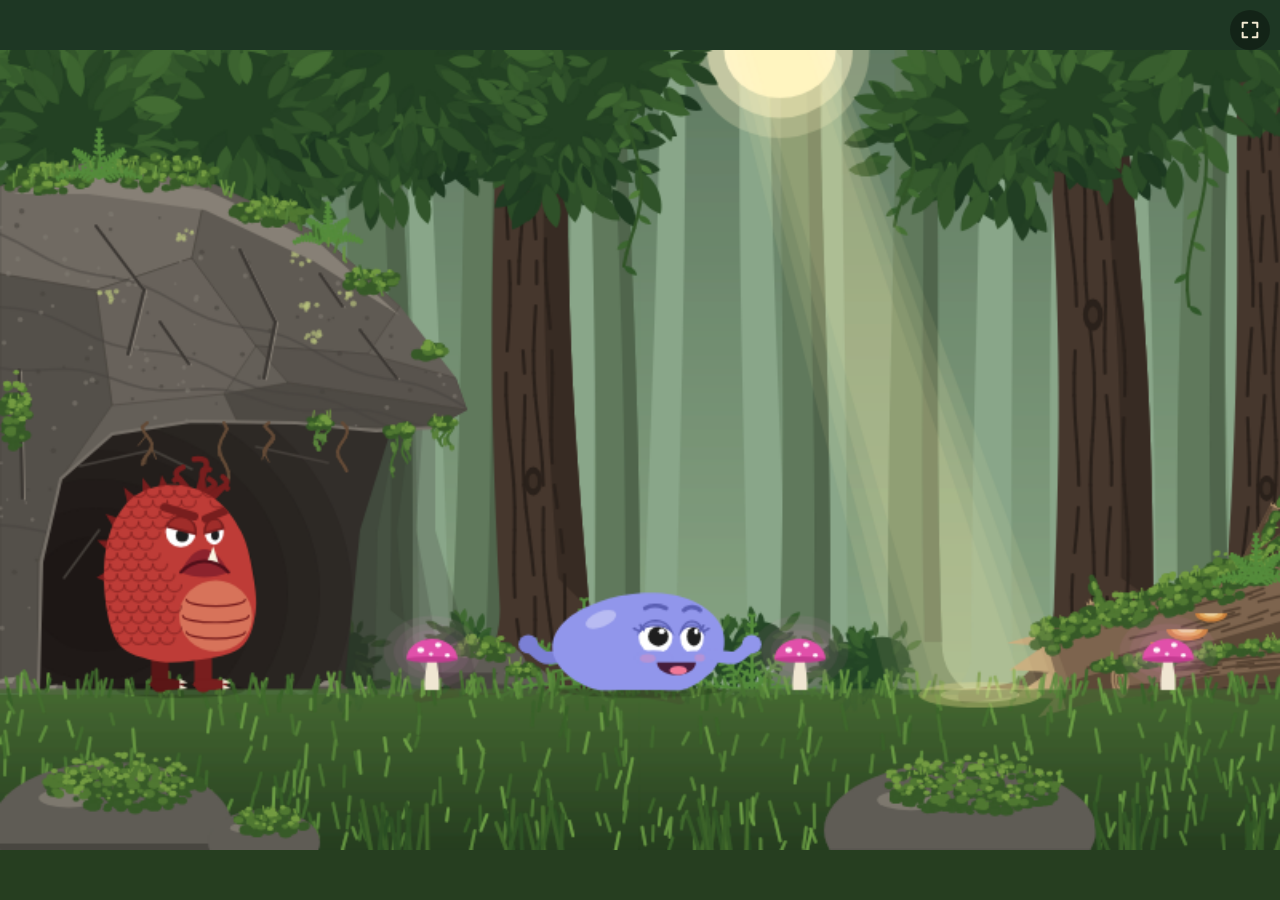
<file: index.html>
<!DOCTYPE html>
<html lang="en">
  <head>
    <meta charset="utf-8" />
    <!-- viewport-fit=cover lets the sketch use the whole screen, around any notch.
         The scale is locked at 1 so turning the phone back and forth can't leave
         the page zoomed in or out (Chrome on Android would otherwise drift). -->
    <meta name="viewport" content="width=device-width, initial-scale=1.0, minimum-scale=1.0, maximum-scale=1.0, user-scalable=no, viewport-fit=cover">

    <title>Frank &amp; Frazzle</title>

    <!-- so "Add to Home Screen" opens it like an app, with no browser bars -->
    <link rel="manifest" href="manifest.webmanifest">
    <meta name="apple-mobile-web-app-capable" content="yes">
    <meta name="mobile-web-app-capable" content="yes">
    <meta name="apple-mobile-web-app-title" content="Frank &amp; Frazzle">
    <meta name="apple-mobile-web-app-status-bar-style" content="black-translucent">
    <meta name="theme-color" content="#1d2b1f">
    <link rel="apple-touch-icon" href="icons/apple-touch-icon.png">
    <link rel="icon" type="image/png" href="icons/icon-192.png">

    <link rel="stylesheet" type="text/css" href="style.css?v=5">

    <script src="libraries/p5.min.js"></script>
    <script src="libraries/p5.sound.min.js"></script>
  </head>

  <body>
    <!-- a little tip for phones held upright (see setupRotateTip in sketch.js) -->
    <div id="rotate-tip" class="tip" hidden>
      <span>📱 Turn sideways for a bigger view</span>
      <button class="tip-close" aria-label="Close tip">✕</button>
    </div>

    <!-- round buttons in the top-right corner (sketch.js shows the ones that
         make sense on this device) -->
    <div id="corner-buttons">
      <!-- zoom in to fill the screen, or back out to see the whole scene -->
      <button id="zoom-btn" class="corner-btn" aria-label="Zoom in" hidden>
        <svg viewBox="0 0 24 24" width="22" height="22" fill="none" stroke="currentColor"
             stroke-width="2.2" stroke-linecap="round" stroke-linejoin="round">
          <circle cx="10.5" cy="10.5" r="6.5" />
          <path d="M15.5 15.5L21 21M8 10.5h5" />
          <path class="plus-bar" d="M10.5 8v5" />
        </svg>
      </button>

      <!-- only where the browser allows full screen (not on iPhone) -->
      <button id="fullscreen-btn" class="corner-btn" aria-label="Full screen" hidden>
        <svg viewBox="0 0 24 24" width="22" height="22" fill="none" stroke="currentColor"
             stroke-width="2.2" stroke-linecap="round" stroke-linejoin="round">
          <path d="M4 9V4h5M20 9V4h-5M4 15v5h5M20 15v5h-5" />
        </svg>
      </button>
    </div>

    <!-- on iPhone, the only way to hide Safari's bars is Add to Home Screen -->
    <div id="home-screen-tip" class="tip" hidden>
      <span>For full screen: tap <b>Share</b>
        <svg viewBox="0 0 24 24" width="16" height="16" fill="none" stroke="currentColor"
             stroke-width="2" stroke-linecap="round" stroke-linejoin="round">
          <path d="M12 15V3M8 7l4-4 4 4M6 11H5v10h14V11h-1" />
        </svg>
        then <b>Add to Home Screen</b></span>
      <button class="tip-close" aria-label="Close tip">✕</button>
    </div>

    <script src="sounds.js?v=10"></script>
    <script src="recorder.js?v=10"></script>
    <script src="sketch.js?v=10"></script>
  </body>
</html>
</file>
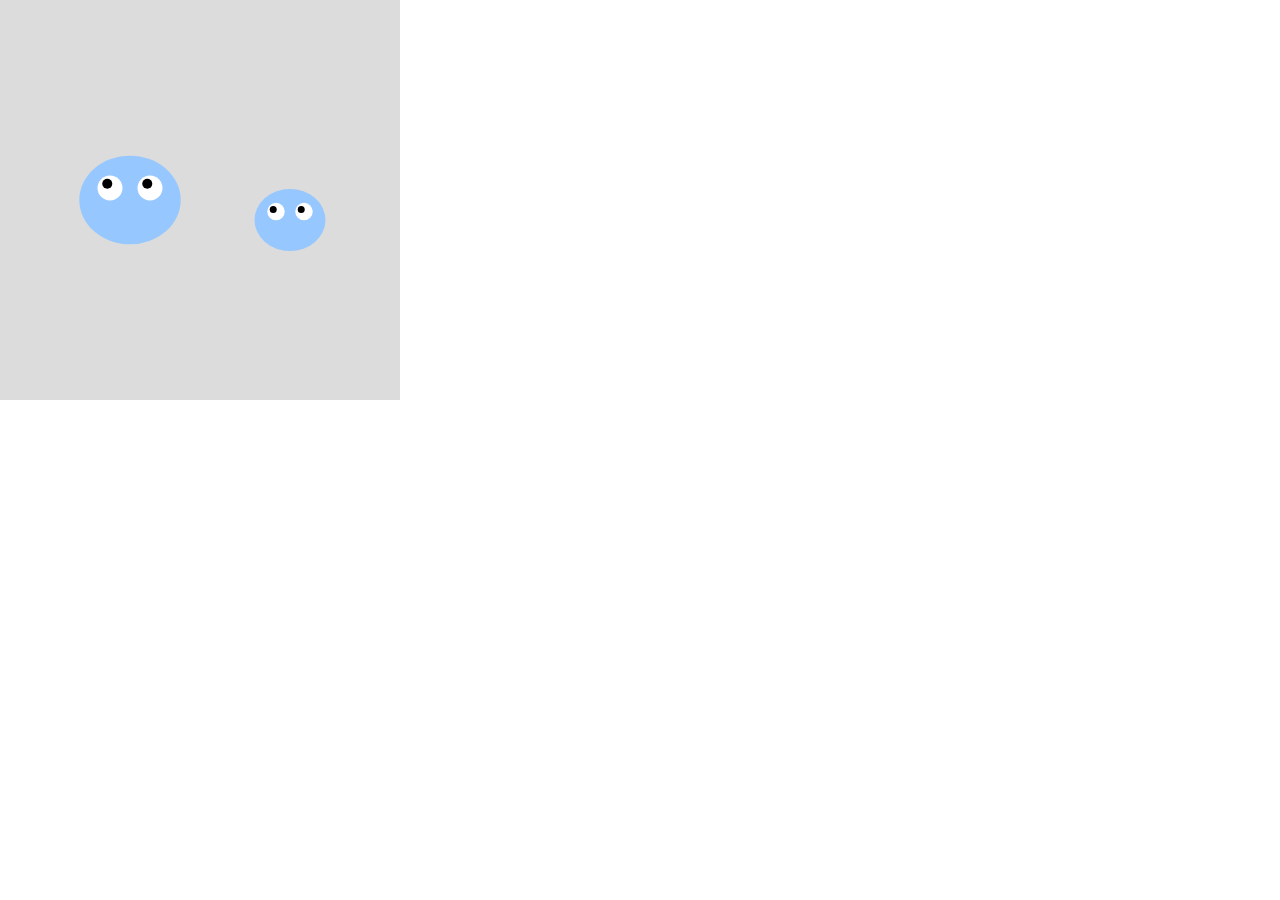
<file: class-example/index.html>
<!DOCTYPE html>
<html lang="en">
  <head>
    <meta charset="utf-8" />
    <meta name="viewport" content="width=device-width, initial-scale=1.0">

    <title>Sketch</title>

    <link rel="stylesheet" type="text/css" href="style.css">

    <script src="../libraries/p5.min.js"></script>
    <script src="../libraries/p5.sound.min.js"></script>
  </head>

  <body>
    <script src="sketch.js"></script>
  </body>
</html>
</file>
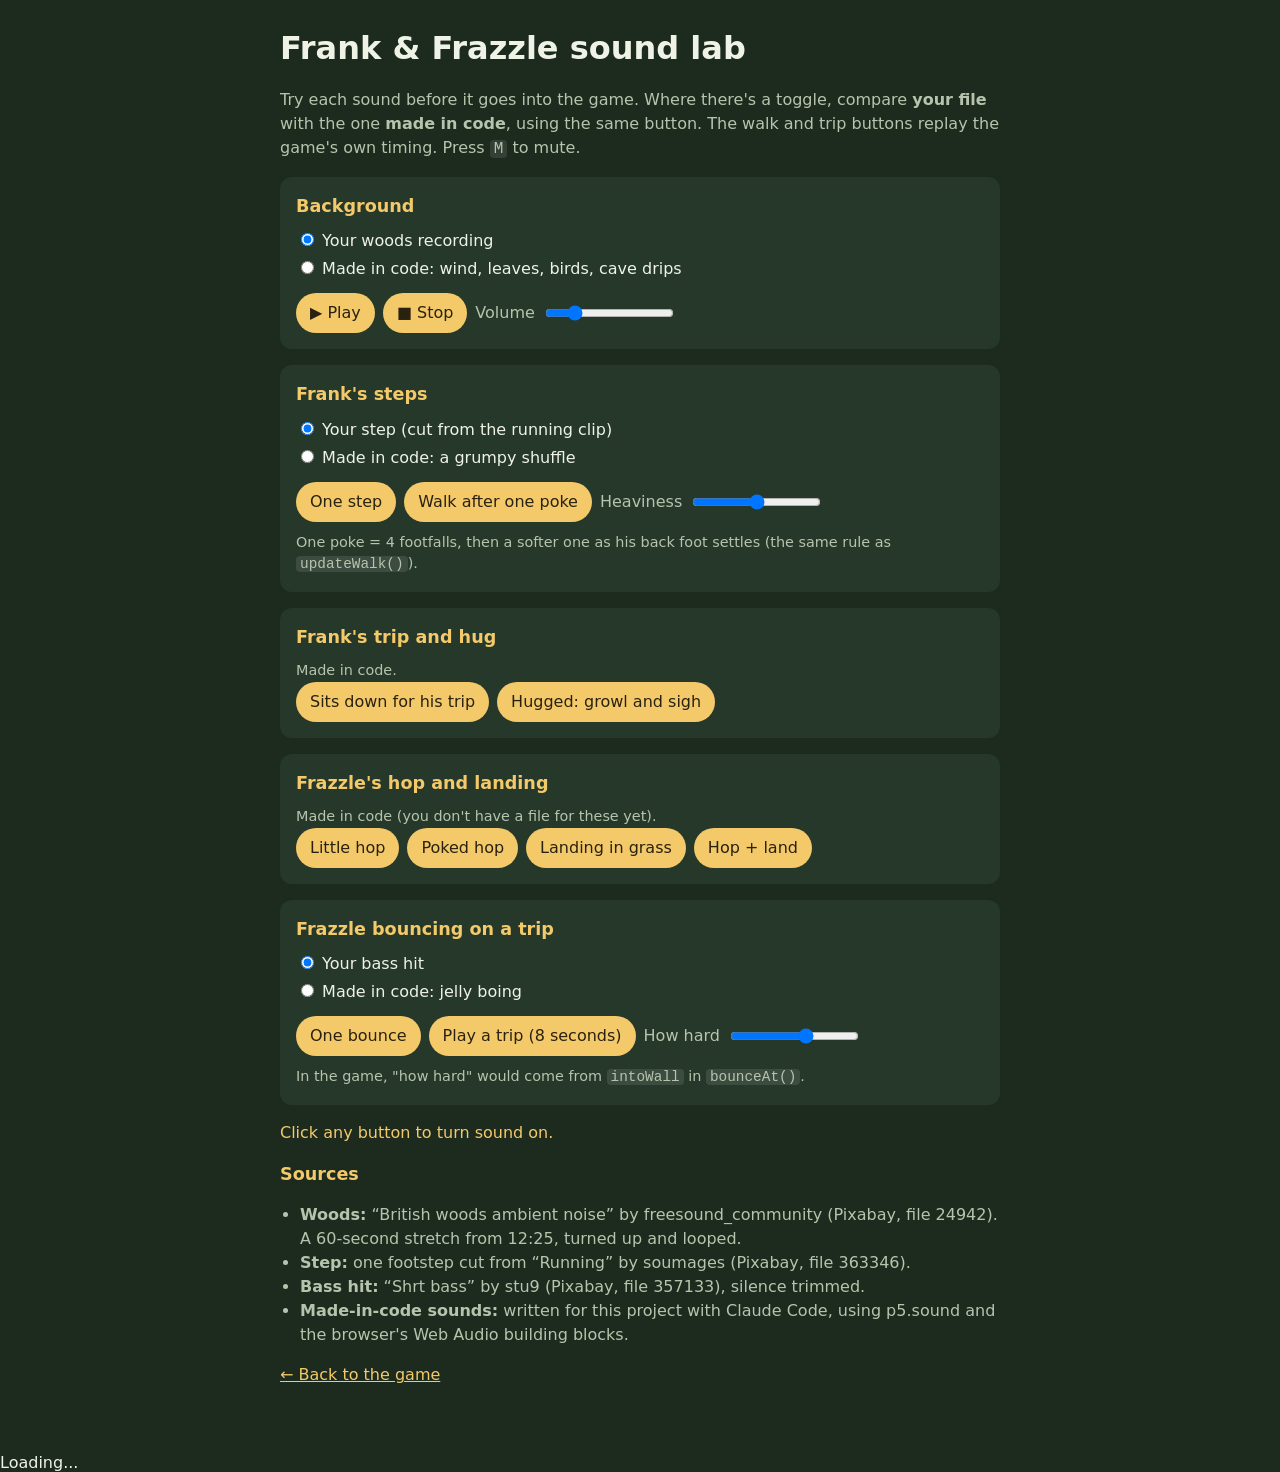
<file: sound-lab/index.html>
<!DOCTYPE html>
<html lang="en">
  <head>
    <meta charset="utf-8" />
    <meta name="viewport" content="width=device-width, initial-scale=1.0">
    <title>Frank &amp; Frazzle sound lab</title>
    <link rel="stylesheet" href="lab.css">
    <script src="../libraries/p5.min.js"></script>
    <script src="../libraries/p5.sound.min.js"></script>
  </head>

  <body>
    <main>
      <h1>Frank &amp; Frazzle sound lab</h1>
      <p class="intro">
        Try each sound before it goes into the game. Where there's a toggle,
        compare <b>your file</b> with the one <b>made in code</b>, using the same
        button. The walk and trip buttons replay the game's own timing.
        Press <kbd>M</kbd> to mute.
      </p>

      <section>
        <h2>Background</h2>
        <div class="choice" data-sound="forest">
          <label><input type="radio" name="forest" value="file" checked> Your woods recording</label>
          <label><input type="radio" name="forest" value="code"> Made in code: wind, leaves, birds, cave drips</label>
        </div>
        <div class="buttons">
          <button id="forest-play">▶ Play</button>
          <button id="forest-stop">■ Stop</button>
          <label class="slider">Volume <input id="forest-volume" type="range" min="0" max="1" step="0.01" value="0.2"></label>
        </div>
      </section>

      <section>
        <h2>Frank's steps</h2>
        <div class="choice" data-sound="step">
          <label><input type="radio" name="step" value="file" checked> Your step (cut from the running clip)</label>
          <label><input type="radio" name="step" value="code"> Made in code: a grumpy shuffle</label>
        </div>
        <div class="buttons">
          <button id="step-one">One step</button>
          <button id="step-walk">Walk after one poke</button>
          <label class="slider">Heaviness <input id="step-weight" type="range" min="0.6" max="1.4" step="0.01" value="1"></label>
        </div>
        <p class="note">One poke = 4 footfalls, then a softer one as his back foot settles (the same rule as <code>updateWalk()</code>).</p>
      </section>

      <section>
        <h2>Frank's trip and hug</h2>
        <p class="note">Made in code.</p>
        <div class="buttons">
          <button id="frank-sit">Sits down for his trip</button>
          <button id="frank-hug">Hugged: growl and sigh</button>
        </div>
      </section>

      <section>
        <h2>Frazzle's hop and landing</h2>
        <p class="note">Made in code (you don't have a file for these yet).</p>
        <div class="buttons">
          <button id="hop-small">Little hop</button>
          <button id="hop-poke">Poked hop</button>
          <button id="land">Landing in grass</button>
          <button id="hop-full">Hop + land</button>
        </div>
      </section>

      <section>
        <h2>Frazzle bouncing on a trip</h2>
        <div class="choice" data-sound="bounce">
          <label><input type="radio" name="bounce" value="file" checked> Your bass hit</label>
          <label><input type="radio" name="bounce" value="code"> Made in code: jelly boing</label>
        </div>
        <div class="buttons">
          <button id="bounce-one">One bounce</button>
          <button id="bounce-trip">Play a trip (8 seconds)</button>
          <label class="slider">How hard <input id="bounce-strength" type="range" min="0" max="1" step="0.01" value="0.6"></label>
        </div>
        <p class="note">In the game, "how hard" would come from <code>intoWall</code> in <code>bounceAt()</code>.</p>
      </section>

      <p id="status" aria-live="polite">Click any button to turn sound on.</p>

      <footer>
        <h2>Sources</h2>
        <ul>
          <li><b>Woods:</b> “British woods ambient noise” by freesound_community (Pixabay, file 24942). A 60-second stretch from 12:25, turned up and looped.</li>
          <li><b>Step:</b> one footstep cut from “Running” by soumages (Pixabay, file 363346).</li>
          <li><b>Bass hit:</b> “Shrt bass” by stu9 (Pixabay, file 357133), silence trimmed.</li>
          <li><b>Made-in-code sounds:</b> written for this project with Claude Code, using p5.sound and the browser's Web Audio building blocks.</li>
        </ul>
        <p><a href="../index.html">← Back to the game</a></p>
      </footer>
    </main>

    <script src="lab.js"></script>
  </body>
</html>
</file>
<file: style.css>
/* the dark forest green around the sketch when the screen's shape doesn't
   match the sketch's exactly */
html,
body {
  margin: 0;
  padding: 0;
  height: 100%;
  /* canopy green above the sketch and grass green below it, so on a phone
     held upright the space around the forest looks like more forest */
  background: linear-gradient(to bottom, #1e3724 50%, #263e20 50%);
  overflow: hidden;
  touch-action: none; /* no pinch-zooming or scrolling the page */
}

/* the area the sketch can use: the whole screen, minus any notch or rounded
   corners. sketch.js sizes and places the canvas inside it (see fitToScreen) */
main {
  position: fixed;
  top: env(safe-area-inset-top);
  bottom: env(safe-area-inset-bottom);
  left: env(safe-area-inset-left);
  right: env(safe-area-inset-right);
  overflow: hidden;
}

canvas {
  position: absolute;
  display: block;

  /* stop the browser from scrolling, zooming, or popping up a menu
     while you're poking and dragging */
  touch-action: none;
  -webkit-user-select: none;
  user-select: none;
  -webkit-touch-callout: none;
}

/* small round buttons in the top-right corner (zoom, full screen) */
#corner-buttons {
  position: fixed;
  top: calc(env(safe-area-inset-top) + 10px);
  right: calc(env(safe-area-inset-right) + 10px);
  z-index: 5;
  display: flex;
  gap: 8px;
}

.corner-btn {
  width: 40px;
  height: 40px;
  display: flex;
  align-items: center;
  justify-content: center;
  padding: 0;
  border: none;
  border-radius: 50%;
  background: rgba(0, 0, 0, 0.35);
  color: #f3ead2;
  cursor: pointer;
}

.corner-btn[hidden],
.tip[hidden],
#rec-badge[hidden] {
  display: none;
}

/* the "recording" sign (press R). It's outside the canvas, so it isn't in
   the video. */
#rec-badge {
  position: fixed;
  left: 12px;
  top: 12px;
  z-index: 7;
  padding: 4px 10px;
  border-radius: 999px;
  background: rgba(0, 0, 0, 0.6);
  color: #ff6b6b;
  font: 600 13px/1.4 system-ui, -apple-system, sans-serif;
  pointer-events: none;
}

/* when zoomed in, the zoom button shows a minus instead of a plus */
#zoom-btn.zoomed .plus-bar {
  display: none;
}

/* tips: small pills, the iPhone one along the bottom of the screen and the
   "turn sideways" one along the top */
.tip {
  position: fixed;
  left: 50%;
  transform: translateX(-50%);
  z-index: 6;
  display: flex;
  align-items: center;
  gap: 10px;
  padding: 8px 8px 8px 16px;
  border-radius: 999px;
  background: rgba(20, 30, 22, 0.85);
  color: #f3ead2;
  font-family: system-ui, sans-serif;
  font-size: 14px;
  white-space: nowrap;
}

#home-screen-tip {
  bottom: calc(env(safe-area-inset-bottom) + 10px);
}

#rotate-tip {
  top: calc(env(safe-area-inset-top) + 60px);   /* below the corner buttons */
  transition: opacity 0.6s;
}

#rotate-tip.fading {
  opacity: 0;
}

#home-screen-tip svg {
  vertical-align: -3px;
}

.tip-close {
  width: 28px;
  height: 28px;
  border: none;
  border-radius: 50%;
  background: rgba(255, 255, 255, 0.15);
  color: inherit;
  font-size: 13px;
}
</file>
<file: class-example/style.css>
html, body {
  margin: 0;
  padding: 0;
}

canvas {
  display: block;
}
</file>
<file: sound-lab/lab.css>
:root {
  --bg: #1d2b1f;
  --card: #26382a;
  --text: #eef3e6;
  --muted: #b7c4ad;
  --accent: #f3c969;
}

body {
  margin: 0;
  background: var(--bg);
  color: var(--text);
  font: 16px/1.5 system-ui, -apple-system, sans-serif;
}

main {
  max-width: 720px;
  margin: 0 auto;
  padding: 24px 16px 48px;
}

h1 { margin: 0 0 8px; }
h2 { margin: 0 0 10px; font-size: 1.1rem; color: var(--accent); }

.intro, .note, footer { color: var(--muted); }
.note { margin: 10px 0 0; font-size: 0.9rem; }

section {
  background: var(--card);
  border-radius: 12px;
  padding: 16px;
  margin: 16px 0;
}

.choice { display: flex; flex-direction: column; gap: 4px; margin-bottom: 12px; }

.buttons { display: flex; flex-wrap: wrap; gap: 8px; align-items: center; }

button {
  font: inherit;
  padding: 8px 14px;
  border: 0;
  border-radius: 999px;
  background: var(--accent);
  color: #2a2210;
  cursor: pointer;
}
button:active { transform: translateY(1px); }

.slider { display: flex; gap: 8px; align-items: center; color: var(--muted); }

kbd, code {
  background: rgba(255, 255, 255, 0.1);
  border-radius: 4px;
  padding: 0 4px;
}

#status { min-height: 1.5em; color: var(--accent); }

footer ul { padding-left: 20px; }
footer a { color: var(--accent); }
</file>
